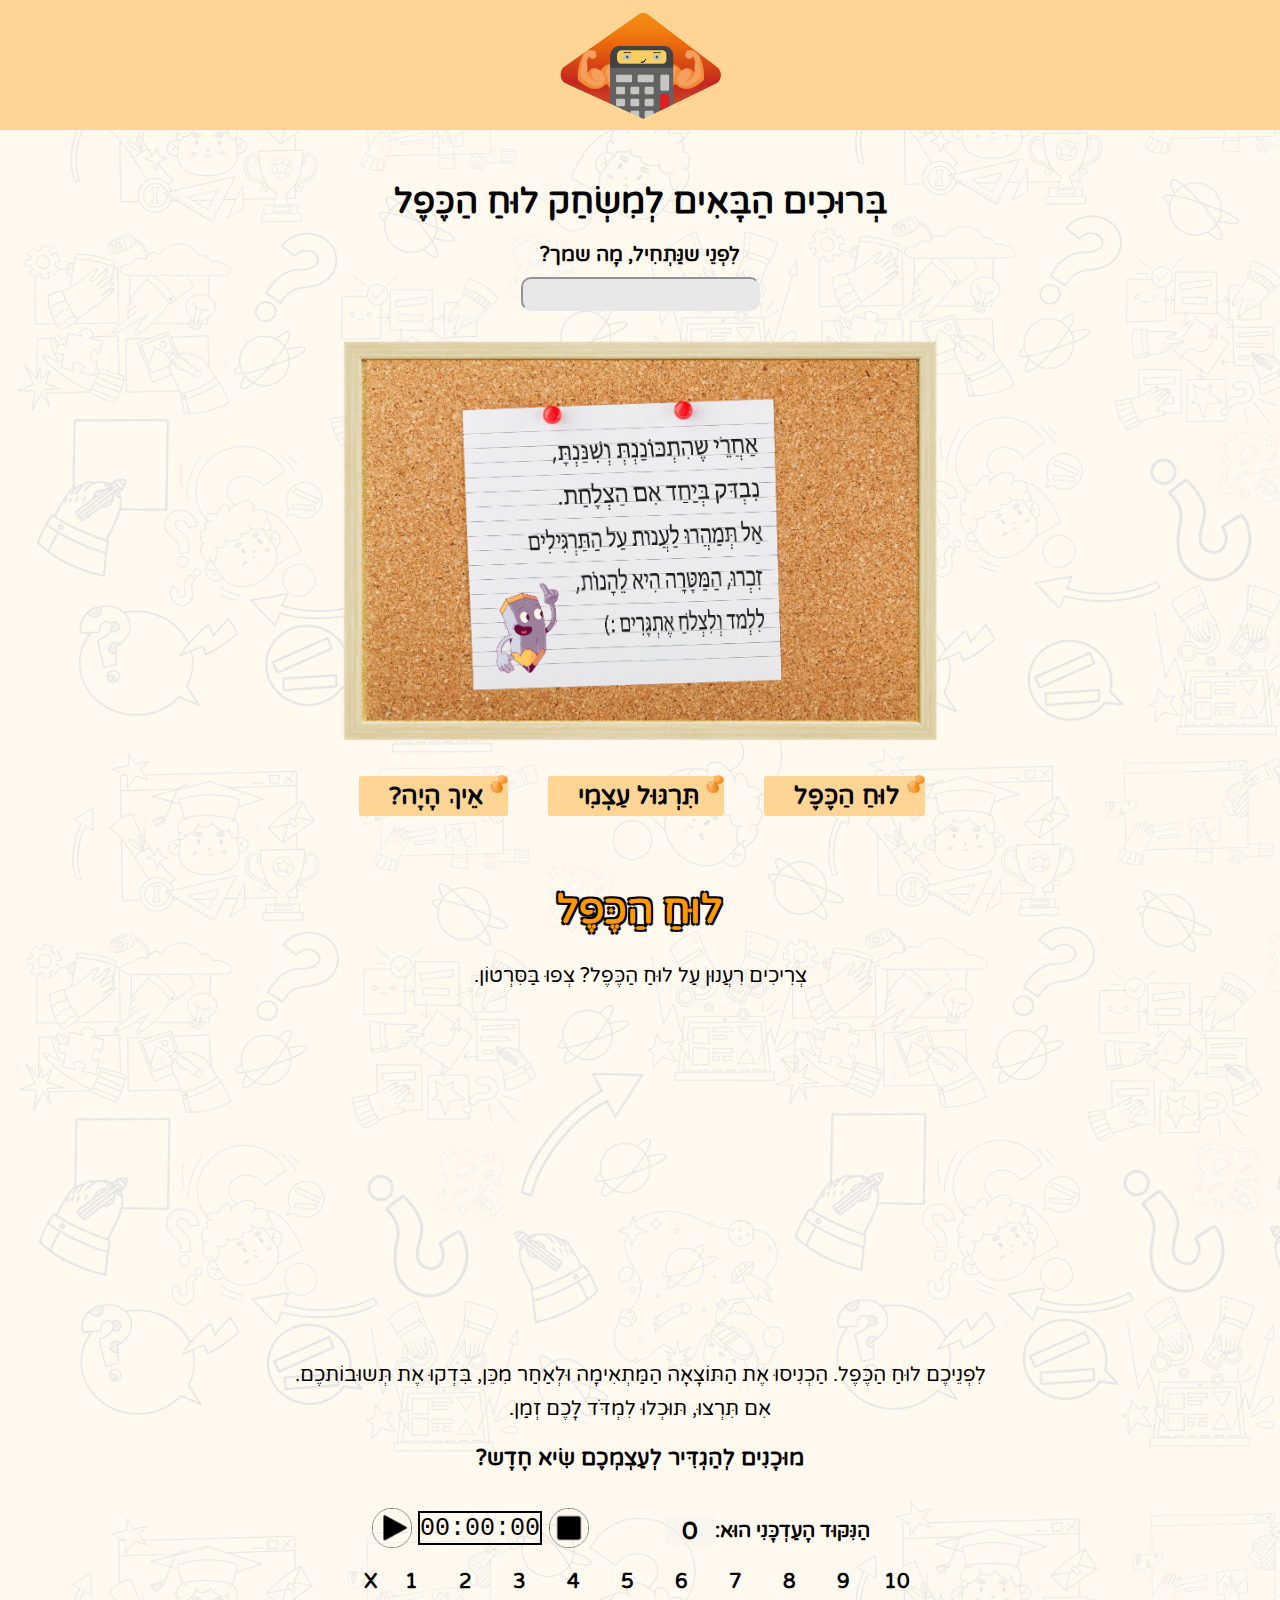
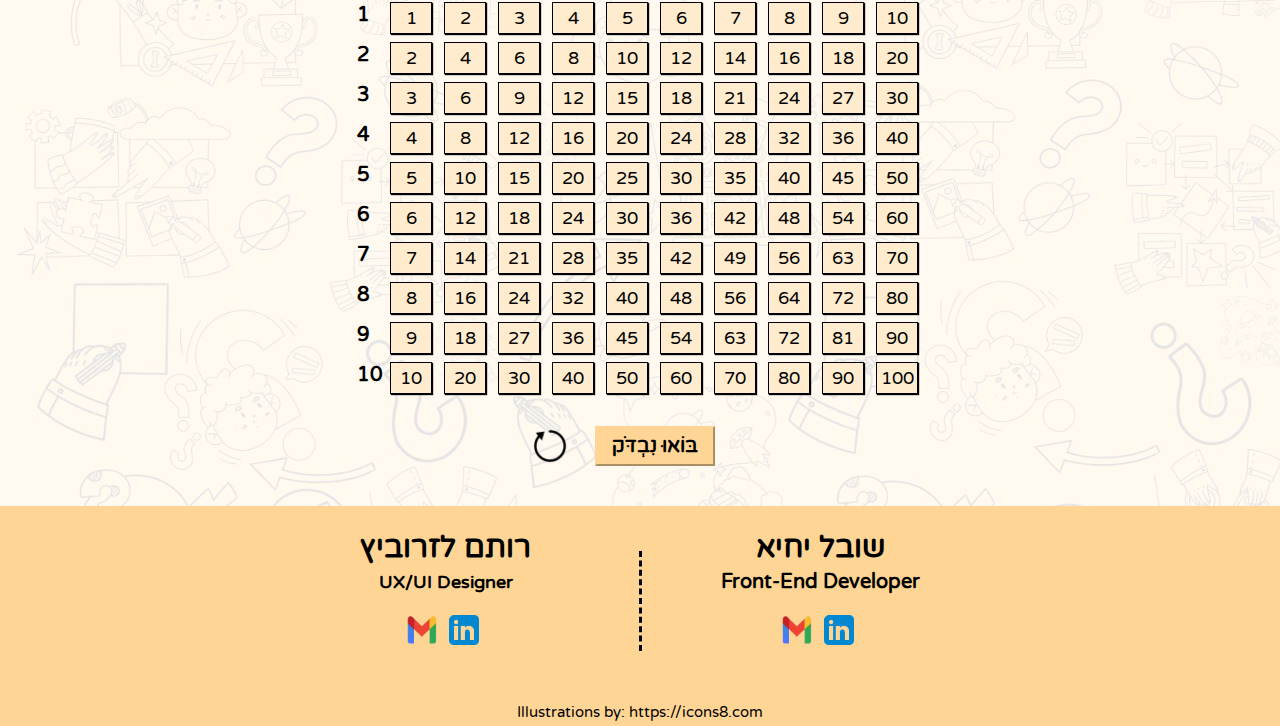
<file: index.html>
<!DOCTYPE html>
<html lang="en">
    <head>
        <meta charset="UTF-8" />
        <meta http-equiv="X-UA-Compatible" content="IE=edge" />
        <meta name="viewport" content="width=device-width, initial-scale=1.0" />
        <title>Multiplication Board Game</title>
        <link rel="stylesheet" href="style.css"/>
        <link rel="stylesheet" href="header/header.css"/>
        <link rel="stylesheet" href="mainContainerWebsite/openParagraph/openParagraph.css"/>
        <link rel="stylesheet" href="mainContainerWebsite/navigationBar/navigationBar.css"/>
        <link rel="stylesheet" href="mainContainerWebsite/multiplicationBoard/multiplicationBoard.css"/>
        <link rel="stylesheet" href="mainContainerWebsite/practice/practice.css"/>
        <link rel="stylesheet" href="mainContainerWebsite/process/process.css"/>
        <link rel="stylesheet" href="footer/footer.css"/>

        <link rel="icon" type="image/x-icon" href="assets/icon/orange-fabicon.ico" />
        <link rel="preconnect" href="https://fonts.googleapis.com" />
        <link rel="preconnect" href="https://fonts.gstatic.com" crossorigin />
        <link href="https://fonts.googleapis.com/css2?family=Varela+Round&display=swap"
          rel="stylesheet"/>
        <script async src="mainContainerWebsite/navigationBar/navigationBar.js"></script>
        <script async src="mainContainerWebsite/multiplicationBoard/multiplicationBoard.js"></script>
        <script async src="mainContainerWebsite/practice/practice.js"></script>
        <script async src="mainContainerWebsite/process/process.js"></script>
        <script async src="footer/footer.js"></script>
    </head>
    <body>
        <div id="top-banner">
          <img id="logo" src="assets/icon/finallogo.png"/>
        </div>
        <div class="main-container">
            <div class="open-paragraph">
                <h1 class="headers">בְּרוּכִים הַבָּאִים לְמִשְׂחַק לוּחַ הַכֶּפֶל</h1>
                <h4>לִפְנֵי שנַּתְחִיל, מָה שמך?</h4>
                <div>
                  <input type="text" id="user-name-input" value="" required/>
                </div>
                <img id="welcome" src="assets/icon/pictureHorizontal.PNG"/>
                <!-- <div class="typeWriteOpenParagraph">
                    <pre>
                        לָמַדְתָּ, הַשְׁקָעַת וַאֲפִלּוּ גַּם חָרַשְׁתָּ
                        וְעַכְשָׁו נוּכַל לְהַגִּיד שֶׁהִצְלַחְתָּ!
                        לֹא לְמַהֵר בִּשְׁאֵלוֹת הַקַּלּוּת וְלֹא לְהִבָּהֵל מֵהַשְּׁאֵלוֹת הַקָּשׁוֹת,
                        כָּךְ בְּוַדָּאוּת - נִרְאֶה גַּם תּוֹצָאוֹת!
                    </pre>
                </div> -->
            </div>
            <div class="navigation-bar">
                <div id="transition-to-multiplication-board-button" onclick="showMultiplicationBoard()">
                  <img id="thumbtack" src="assets/icon/thumbtack.png" alt="thumbtack">
                  <a id="navigation-bar-link" href="#multiplication-board">לוּחַ הַכֶּפֶל</a>
                </div>
                <div id="transition-to-practice-exercises-button" onclick="showPractice()">
                  <img id="thumbtack" src="assets/icon/thumbtack.png" alt="thumbtack">
                  <a id="navigation-bar-link" href="#practice">תִּרְגּוּל עַצְמִי</a>
                </div>
                <div id="transition-to-how-was-button" onclick="showProcess()">
                    <img id="thumbtack" src="assets/icon/thumbtack.png" alt="thumbtack">
                    <a id="navigation-bar-link" href="#process">אֵיךְ הָיָה?</a>
                </div><br>
                <div id="notice"></div>
            </div>
            
            <div id="multiplication-board">
                <h1>לוּחַ הַכֶּפֶל</h1>
                <p>צְרִיכִים רִעֲנוּן עַל לוּחַ הַכֶּפֶל? צְפוּ בַּסִּרְטוֹן.</p>
                <div class="multiplication-board-video">
                  <iframe width="560" height="315" src="https://www.youtube.com/embed/Rl_0aTXr7Y4" title="YouTube video player" frameborder="0" allow="accelerometer; autoplay; clipboard-write; encrypted-media; gyroscope; picture-in-picture" allowfullscreen></iframe>
                </div>
                <p id="instruction-multiplication-board">לִפְנֵיכֶם לוּחַ הַכֶּפֶל. הַכְנִיסוּ אֶת הַתּוֹצָאָה הַמַּתְאִימָה וּלְאַחַר מִכֵּן, בִּדְקוּ אֶת תְּשוּבוֹתכֶם.</p>
                <p>אִם תִּרְצוּ, תּוּכְלוּ לִמְדֹּד לָכֶם זְמַן.</p><br>
                <p id="new-record">מוּכָנִים לְהַגְדִּיר לְעַצְמְכֶם שִׂיא חָדָש?</p>
                <div id="score-multiplication-board">
                    <p>הַנִּקּוּד הָעַדְכָּנִי הוּא:</p>
                    <input type="text" id="input-score-multiplication-board" value="0" disabled />
                </div>
                <div class="stopwatch">
                    <div class="rectangle">
                      <span class="time" id="displayTime">00:00:00</span>
                    </div>
                    <div class="controls">
                      <button class="buttonReset">
                        <!-- <img id="resetButton" src="https://res.cloudinary.com/https-tinloof-com/image/upload/v1593360448/blog/time-in-js/reset-button_mdv6wf.svg"/> -->
                        <img id="resetButton" src="assets/icon/pause.png" />
                      </button>
                      <button class="buttonPlay">
                        <!-- <img id="playButton" src="https://res.cloudinary.com/https-tinloof-com/image/upload/v1593360448/blog/time-in-js/play-button_opkxmt.svg" /> -->
                        <img id="playButton" src="assets/icon/play.png" />
                        <!-- <img id="pauseButton" src="https://res.cloudinary.com/https-tinloof-com/image/upload/v1593360448/blog/time-in-js/pause-button_pinhpy.svg" /> -->
                        <img id="pauseButton" src="assets/icon/hold.png" />
                      </button>
                    </div>
                </div>
                <form action="">
                    <table id="multiplication-board-table">
                        <tr id="horizontal-number">
                            <th>X</th>
                            <th>1</th>
                            <th>2</th>
                            <th>3</th>
                            <th>4</th>
                            <th>5</th>
                            <th>6</th>
                            <th>7</th>
                            <th>8</th>
                            <th>9</th>
                            <th>10</th>
                        </tr>
                        <tr>
                            <td id="vertical-number">1</td>
                            <td><input type="text" id="row1-1" value="1" /></td>
                            <td><input type="text" id="row1-2" value="2" /></td>
                            <td><input type="text" id="row1-3" value="3" /></td>
                            <td><input type="text" id="row1-4" value="4" /></td>
                            <td><input type="text" id="row1-5" value="5" /></td>
                            <td><input type="text" id="row1-6" value="6" /></td>
                            <td><input type="text" id="row1-7" value="7" /></td>
                            <td><input type="text" id="row1-8" value="8" /></td>
                            <td><input type="text" id="row1-9" value="9" /></td>
                            <td><input type="text" id="row1-10" value="10" /></td>
                        </tr>
                        <tr>
                            <td id="vertical-number">2</td>
                            <td><input type="text" id="row2-1" value="2" /></td>
                            <td><input type="text" id="row2-2" value="4" /></td>
                            <td><input type="text" id="row2-3" value="6" /></td>
                            <td><input type="text" id="row2-4" value="8" /></td>
                            <td><input type="text" id="row2-5" value="10" /></td>
                            <td><input type="text" id="row2-6" value="12" /></td>
                            <td><input type="text" id="row2-7" value="14" /></td>
                            <td><input type="text" id="row2-8" value="16" /></td>
                            <td><input type="text" id="row2-9" value="18" /></td>
                            <td><input type="text" id="row2-10" value="20" /></td>
                        </tr>
                        <tr>
                            <td id="vertical-number">3</td>
                            <td><input type="text" id="row3-1" value="3" /></td>
                            <td><input type="text" id="row3-2" value="6" /></td>
                            <td><input type="text" id="row3-3" value="9" /></td>
                            <td><input type="text" id="row3-4" value="12" /></td>
                            <td><input type="text" id="row3-5" value="15" /></td>
                            <td><input type="text" id="row3-6" value="18" /></td>
                            <td><input type="text" id="row3-7" value="21" /></td>
                            <td><input type="text" id="row3-8" value="24" /></td>
                            <td><input type="text" id="row3-9" value="27" /></td>
                            <td><input type="text" id="row3-10" value="30" /></td>
                        </tr>
                        <tr>
                            <td id="vertical-number">4</td>
                            <td><input type="text" id="row4-1" value="4" /></td>
                            <td><input type="text" id="row4-2" value="8" /></td>
                            <td><input type="text" id="row4-3" value="12" /></td>
                            <td><input type="text" id="row4-4" value="16" /></td>
                            <td><input type="text" id="row4-5" value="20" /></td>
                            <td><input type="text" id="row4-6" value="24" /></td>
                            <td><input type="text" id="row4-7" value="28" /></td>
                            <td><input type="text" id="row4-8" value="32" /></td>
                            <td><input type="text" id="row4-9" value="36" /></td>
                            <td><input type="text" id="row4-10" value="40" /></td>
                        </tr>
                        <tr>
                            <td id="vertical-number">5</td>
                            <td><input type="text" id="row5-1" value="5" /></td>
                            <td><input type="text" id="row5-2" value="10" /></td>
                            <td><input type="text" id="row5-3" value="15" /></td>
                            <td><input type="text" id="row5-4" value="20" /></td>
                            <td><input type="text" id="row5-5" value="25" /></td>
                            <td><input type="text" id="row5-6" value="30" /></td>
                            <td><input type="text" id="row5-7" value="35" /></td>
                            <td><input type="text" id="row5-8" value="40" /></td>
                            <td><input type="text" id="row5-9" value="45" /></td>
                            <td><input type="text" id="row5-10" value="50" /></td>
                        </tr>
                        <tr>
                            <td id="vertical-number">6</td>
                            <td><input type="text" id="row6-1" value="6" /></td>
                            <td><input type="text" id="row6-2" value="12" /></td>
                            <td><input type="text" id="row6-3" value="18" /></td>
                            <td><input type="text" id="row6-4" value="24" /></td>
                            <td><input type="text" id="row6-5" value="30" /></td>
                            <td><input type="text" id="row6-6" value="36" /></td>
                            <td><input type="text" id="row6-7" value="42" /></td>
                            <td><input type="text" id="row6-8" value="48" /></td>
                            <td><input type="text" id="row6-9" value="54" /></td>
                            <td><input type="text" id="row6-10" value="60" /></td>
                        </tr>
                        <tr>
                            <td id="vertical-number">7</td>
                            <td><input type="text" id="row7-1" value="7" /></td>
                            <td><input type="text" id="row7-2" value="14" /></td>
                            <td><input type="text" id="row7-3" value="21" /></td>
                            <td><input type="text" id="row7-4" value="28" /></td>
                            <td><input type="text" id="row7-5" value="35" /></td>
                            <td><input type="text" id="row7-6" value="42" /></td>
                            <td><input type="text" id="row7-7" value="49" /></td>
                            <td><input type="text" id="row7-8" value="56" /></td>
                            <td><input type="text" id="row7-9" value="63" /></td>
                            <td><input type="text" id="row7-10" value="70" /></td>
                        </tr>
                        <tr>
                            <td id="vertical-number">8</td>
                            <td><input type="text" id="row8-1" value="8" /></td>
                            <td><input type="text" id="row8-2" value="16" /></td>
                            <td><input type="text" id="row8-3" value="24" /></td>
                            <td><input type="text" id="row8-4" value="32" /></td>
                            <td><input type="text" id="row8-5" value="40" /></td>
                            <td><input type="text" id="row8-6" value="48" /></td>
                            <td><input type="text" id="row8-7" value="56" /></td>
                            <td><input type="text" id="row8-8" value="64" /></td>
                            <td><input type="text" id="row8-9" value="72" /></td>
                            <td><input type="text" id="row8-10" value="80" /></td>
                        </tr>
                        <tr>
                            <td id="vertical-number">9</td>
                            <td><input type="text" id="row9-1" value="9" /></td>
                            <td><input type="text" id="row9-2" value="18" /></td>
                            <td><input type="text" id="row9-3" value="27" /></td>
                            <td><input type="text" id="row9-4" value="36" /></td>
                            <td><input type="text" id="row9-5" value="45" /></td>
                            <td><input type="text" id="row9-6" value="54" /></td>
                            <td><input type="text" id="row9-7" value="63" /></td>
                            <td><input type="text" id="row9-8" value="72" /></td>
                            <td><input type="text" id="row9-9" value="81" /></td>
                            <td><input type="text" id="row9-10" value="90" /></td>
                        </tr>
                        <tr>
                            <td id="vertical-number">10</td>
                            <td><input type="text" id="row10-1" value="10" /></td>
                            <td><input type="text" id="row10-2" value="20" /></td>
                            <td><input type="text" id="row10-3" value="30" /></td>
                            <td><input type="text" id="row10-4" value="40" /></td>
                            <td><input type="text" id="row10-5" value="50" /></td>
                            <td><input type="text" id="row10-6" value="60" /></td>
                            <td><input type="text" id="row10-7" value="70" /></td>
                            <td><input type="text" id="row10-8" value="80" /></td>
                            <td><input type="text" id="row10-9" value="90" /></td>
                            <td><input type="text" id="row10-10" value="100" /></td>
                        </tr>
                    </table>
                </form>
                <button id="check-table-results" onclick="checkTableResultsFunction()">
                  בּוֹאוּ נִבְדֹּק
                </button>
                <img id="reset-table-input" src="assets/icon/startagain.png" onclick="resetTableInputFunction()">
              </div>
              <button id="next-level-practice" onclick="showPractice()">מוּכָנִים לַעֲבֹר לְתִרְגּוּל הָעַצְמִי?</button>
            <div id="practice">
                <h1>תִּרְגּוּל עַצְמִי</h1>
                <button id="checkUserAnswer" onclick="multiplicationChoice()">בּוֹאוּ נַתְחִיל!</button>
                <div id="randomExercise">
                    <tr>
                      <td>
                        <input type="number" id="firstFactor" value="" disabled />
                      </td>
                      <td>X</td>
                      <td>
                        <input type="number" id="secondFactor" value="" disabled />
                      </td>
                      <td>=</td>
                      <td>
                        <input type="text" id="resultRandomExercise" placeholder="מָה הַתּוֹצָאָה?" value="" required/>
                      </td>
                      <td>
                        <br />
                        <input type="submit" id="showResultExercise" onclick="practiceMore()" value="דָּלְגוּ"/>
                        <input type="submit" id="showResultExercise" onclick="done()" value="בְּדִיקָה"/>
                      </td>
                    </tr>
                </div>
                <button id="playagain" onclick="practiceMore()">
                  לְתַרְגִּיל הַבָּא!
                </button>
                <button id="next-level-process" onclick="showProcess()">לְחֵלֶק הַסִּיּוּם</button> 
                <div id="user-name"></p>
            </div>
            <div id="process">
                <h2>אֵיךְ הָיְתָה חֲוָיַת הַלְּמִידָה וְהַתִּרְגּוּל?</h2>
                <div id="smiles">
                    <a data="הִצְלַחְתִּי" href="#process" class="tip">
                      <img id="success-pic" src="assets/icon/success.png" onclick="success()">
                    </a>
                    <a data="אָהַבְתִּי" href="#process" class="tip">
                      <img id="like-pic" src="assets/icon/like.png" onclick="like()">
                    </a>
                    <a data="נֶהֱנֵיתִי" href="#process" class="tip">
                      <img id="good-pic" src="assets/icon/good.png" onclick="good()">
                    </a>
                    <a data="חָשבְתִּי הַרְבֵּה" href="#process" class="tip">
                      <img id="repeat-pic" src="assets/icon/repeat.png" onclick="repeat()">
                    </a>
                    <a data="הִתְעַצְבַּנְתִּי" href="#process" class="tip">
                      <img id="frustrated-pic" src="assets/icon/frustrated.png" onclick="frustrated()">
                    </a>
                    <a data="הִתְבַּלְבַּלְתִּי" href="#process" class="tip">
                      <img id="confused-pic" src="assets/icon/confused.png" onclick="confused()">
                    </a>
                    <a data="הִתְבָּאַסְתִּי" href="#process" class="tip">
                      <img id="upset-pic" src="assets/icon/upset.png" onclick="upset()">
                    </a>
                    <div id="close">
                      <a href="#process" onclick="closeDialog()">X</a>
                    </div>
                </div>
            </div>
        </div>
        <div id="bottom-banner">
            <span id="contact-shoval">
                <h2>שובל יחיא</h2>
                <h4>Front-End Developer</h4>
                <div class="talk-to-us">
                  <a href="https://www.linkedin.com/in/shovalichia" target="_blank">
                    <img id="linkedin" src="assets/icon/linkedin.png">
                  </a>
                  <img id="mail" src="assets/icon/mail.png" onclick="mailShoval()" >
                </div>
            </span>
            <span class="vl"></span>
            <span id="contact-rotem">
                <h1>רותם לזרוביץ</h1>
                <h3>UX/UI Designer</h3>
                <div class="talk-to-us">
                  <a href="https://www.linkedin.com/in/rotem-lazarovich" target="_blank">
                    <img id="linkedin" src="assets/icon/linkedin.png">
                  </a>
                  <img id="mail" src="assets/icon/mail.png" onclick="mailRotem()">
                </div>
            </span>
        </div>
        <p id="illustrations">Illustrations by: https://icons8.com</p> 
    </body>
</html>
</file>
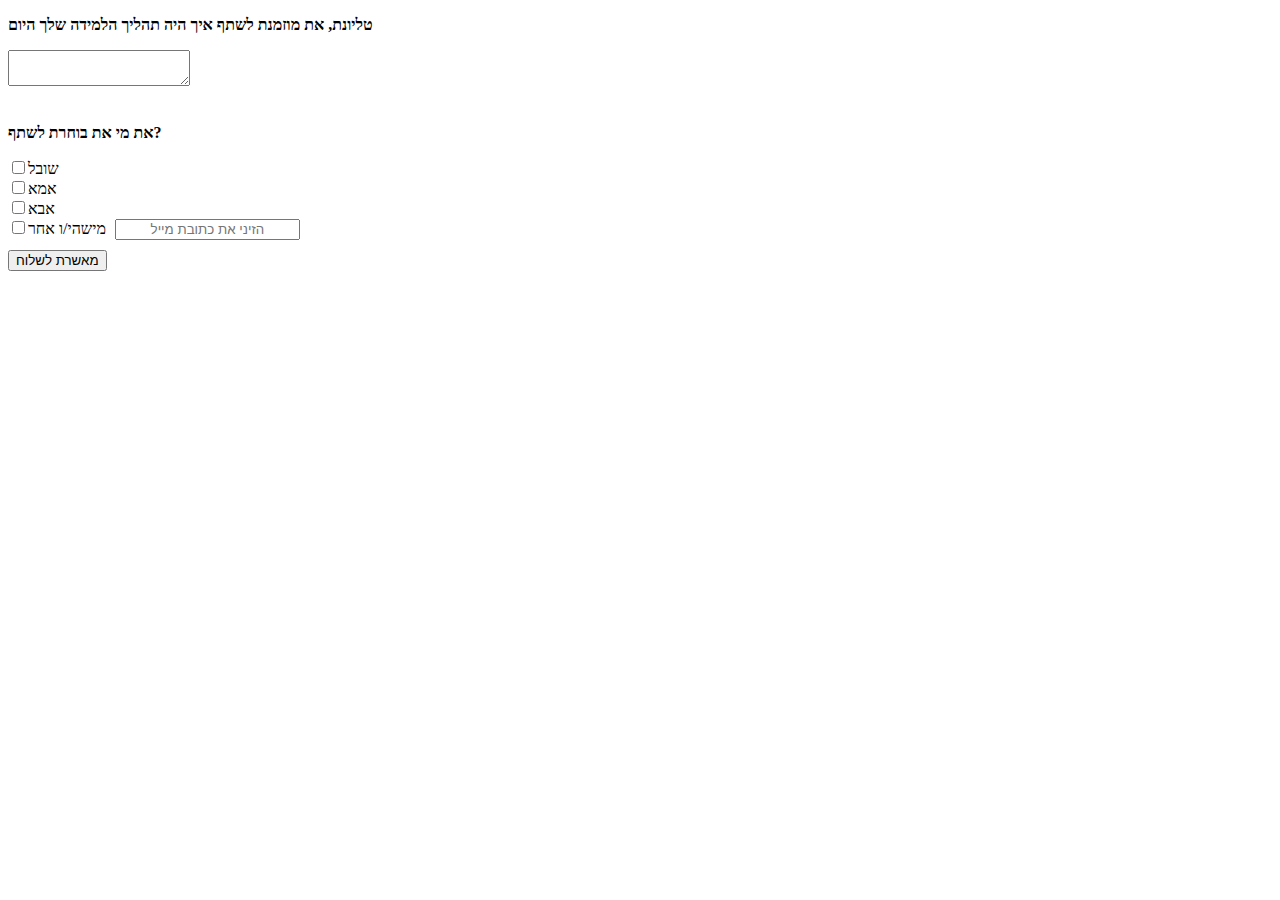
<file: fixmail.html>
<!DOCTYPE html>
<html lang="en">
<head>
    <meta charset="UTF-8">
    <meta http-equiv="X-UA-Compatible" content="IE=edge">
    <meta name="viewport" content="width=device-width, initial-scale=1.0">
    <title>send mail</title>

    <style>
        #sendPerson{
            margin-left: 5px;
            margin-top: -18px;
            text-align: center;
        }

        #sendMail{
            margin-top: 10px;
        }

        #updateMail{
            display: none;
            margin-left: 275px;
            margin-top: -21px;
        }


    </style>
    <script src="https://smtpjs.com/v3/smtp.js"></script>

    <script type="text/javascript">

        function turn() {
            let content = document.getElementById("tellingStroy").value;
             checkboxes = document.querySelectorAll('input[type="checkbox"]');
             emails = [];
            
            for(let i = 0 ; i < (checkboxes.length - 1) ; i++){

                if(checkboxes[i].checked){
                    emails.push(checkboxes[i].value);
                }
            }
            if (checkboxes[3].checked == true){
                let addMail = document.getElementById("sendPerson").value;
                emails.push(addMail);                
            }
            Email.send({
            Host: "smtp.gmail.com",
            Username: "MultiplicationTableStatus",
            Password: "Believe678",
            To: emails,
            From: "MultiplicationTableStatus@gmail.com",
            Subject: "Sending Email using javascript",
            Body: content,
            })
            // .then(function (message) {
            //     alert("mail sent successfully");
            // })
            alert("mail sent successfully");
            return
 
        };
            
    </script>
     
     
    
</head>
<body>
    <div id="process">
        <b><p id="processForm">
            טליונת, את מוזמנת לשתף איך היה תהליך הלמידה שלך היום
          </p></b>
        <form method="post" name="send">
          <textarea id="tellingStroy" required></textarea><br /><br />
          <b><p id="processFormP">את מי את בוחרת לשתף?</p></b>
          <div id="sendEmails">
            <label>
                <input type="checkbox" id="shovalic" value="shovalmo7@gmail.com"/>שובל<br>
                <input type="checkbox" id="mom" value="shovi743@gmail.com"/>אמא<br>
                <input type="checkbox" id="father"  value="sa3@gmail.com"  />אבא<br>
                <input type="checkbox" id="elsePerson" value="someoneElse" onclick="nice()"/>מישהי/ו אחר
                <input type="email" id="sendPerson" placeholder="הזיני את כתובת מייל" value="" required><br>
            </label>
          </div>  
      
        <button id="sendMail" onclick="turn()">מאשרת לשלוח</button>
      </form>
    </div>

    
</body>
</html>
</file>
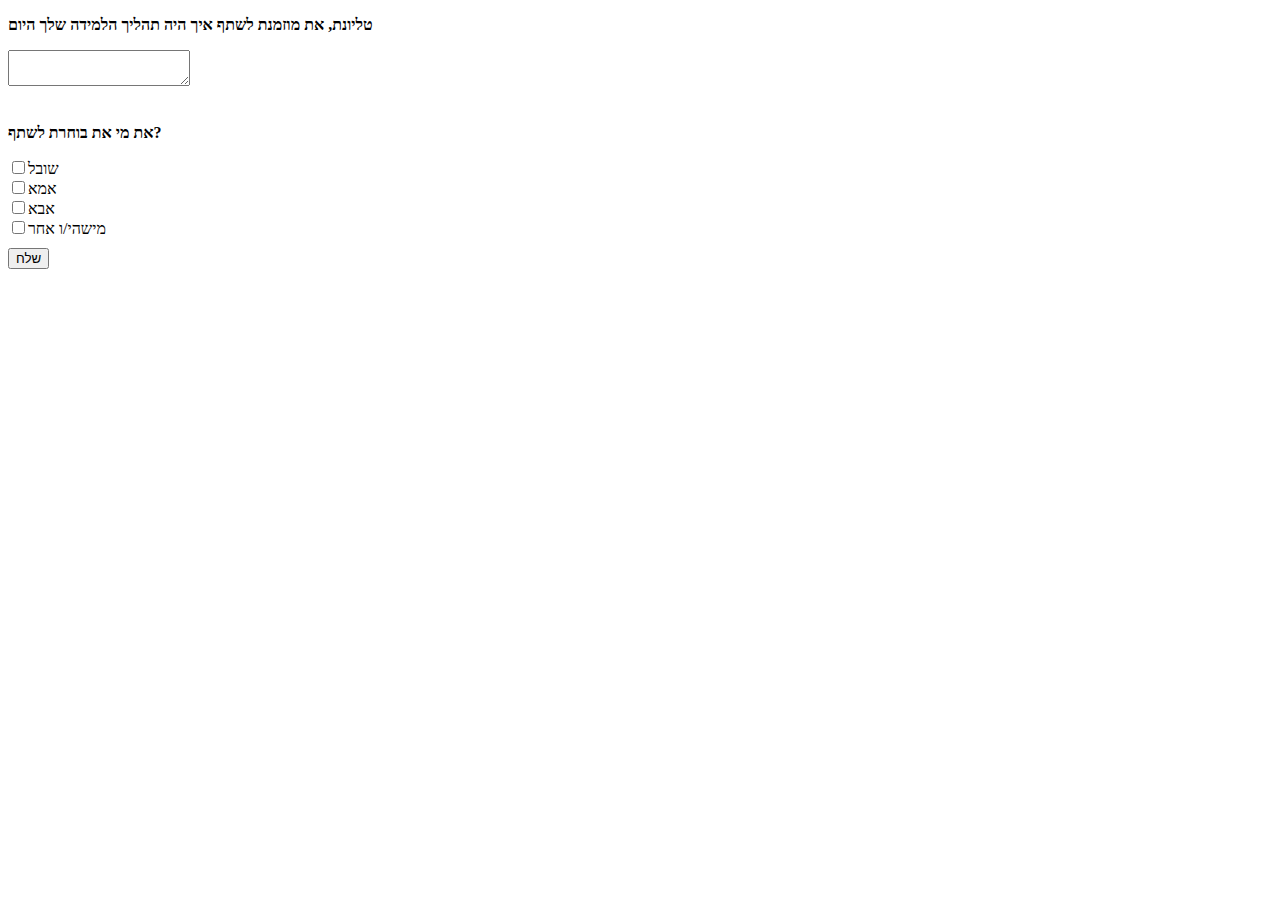
<file: assets/experiments/email.html>
<!DOCTYPE html>
<html lang="en">
<head>
    <meta charset="UTF-8">
    <meta http-equiv="X-UA-Compatible" content="IE=edge">
    <meta name="viewport" content="width=device-width, initial-scale=1.0">
    <title>send mail</title>

    <style>
        #sendPerson{
            display: none;
            margin-left: 100px;
            margin-top: -18px;
            text-align: center;
        }

        #sendMail{
            margin-top: 10px;
        }

        #updateMail{
            display: none;
            margin-left: 275px;
            margin-top: -21px;
        }


    </style>
    <script src="https://smtpjs.com/v3/smtp.js"></script>

    <script type="text/javascript">

        // function onChange(element) {
        //     if (element.checked == true && element.value == "shovalmo7@gmail.com"){
        //         alert("the mail was sent to:" + element.name)
        //     }

            // if(document.getElementById("shoval").element.checked == true){
            //     alert('Agreement changed to ' + element.checked);
            // }else if(document.getElementById("mom").element.checked == true){
            //     let mom = document.getElementById("mom").value;
            // }else if(document.getElementById("father").element.checked == true){
            //     let father = document.getElementById("father").value;
            // }else{
            //     let someoneElse = document.getElementById("sendPerson").value;
            // }
        // }

        function onChange(element) {
            let array5 = [];
            let array6 = [];
            let array7 = [];
            let array8 = [];
            if (element.checked == true && element.value === "shovalmo7@gmail.com"){
                let array1 = [];
                let sendShoval = element.value;
                array1[0] = sendShoval;
                array5 = array1;
                console.log(array5)
            }
            else if (element.checked == true && element.value === "shovi743@gmail.com"){
                let sendMom = element.value;
                let array2 =[]; 
                array2[0] = sendMom;
                array6 = array2;
                console.log(array6)
            }
            else if (element.checked == true && element.value === "sa3@gmail.com"){
                let sendFather = element.value;
                let array3 =[]; 
                array3[0] = sendFather;
                array7 = array3;
                console.log(array7)
            }
            else if (element.checked == true && element.value === "someoneElse"){
                // const checkboxes = document.querySelectorAll(‘input[type=“checkbox”]’)
                // const emails = []
                // for(let i = 0 ; i < checkboxes.length ; i++) {
                //     if(checkboxes[i].checked) {
                //         emails.push(checkboxes[i].value)
                //     }
                // }
                // let moment = element.value;
                // console.log(sendSomeMail)
                document.getElementById("sendPerson").style.display = "block";
                document.getElementById("updateMail").style.display = "block";
                var s = document.createElement("input");
                var m = document.getElementById("sendMails");
                s.style.marginLeft = "100px";
                s.style.border = "solid 2px black";
                m.appendChild(s);
                s.value = s.value; 
                alert(s.value);

                let array4 =[]; 
                array4[0] = sendSomeMail;
                array8 = array4;
                let sendChoice = array5 + array6 + array7;
                console.log(sendChoice)
                let btn = document.getElementById("sendMail");
                let div = document.getElementById("sentItem");
                btn.addEventListener("click", () => {
                let content = document.getElementById("tellingStroy").value;
                // let creatEmail = onChange();
                // let sendChoiceMail = sendChoice;
                // let sendShoval = document.getElementById("shovalic").value;
                // let sendMom = document.getElementById("mom").value;
                Email.send({
                    Host: "smtp.gmail.com",
                    Username: "MultiplicationTableStatus",
                    Password: "Believe678",
                    To: element.value,
                    From: "MultiplicationTableStatus@gmail.com",
                    Subject: "Sending Email using javascript",
                    Body: content,
                }).then(function (message) {
                    alert("mail sent successfully");
                });
                });
            }
        }
            
    </script>
                <!-- // let sendMail;
                // if (element.value == ""){
                //     sendMail = s.value;
                //     alert(sendMail);

                // }
              
                // if (element.value !== sendSomeMail){
                //     var s = document.createElement("input");
                //     var m = document.getElementById("sendMails");
                //     s.style.marginLeft = "100px";
                //     m.appendChild(s);
                //     return;
                // }
                    // let sendSomeMail = document.getElementById("sendPerson").value;
                    // console.log("the is:" + sendSomeMail)
                    // document.getElementById("sendPerson").value = sendSomeMail;
                    // console.log("again" + sendSomeMail)
                    // return;
                
                
                // let functionCall = updateSendMail();
                // alert (mailAddreess)
              

            

        // function updateSendMail(){
        //     let mailAddreess = document.getElementById("sendPerson").value;
 
        // }
        // updateSendMail();



        // function sendEmail() {
        //     let content = document.getElementById("tellingStroy").value;
        //     // let creatEmail = onChange();
        //     let sendChoiceMail = sendChoice;
        //     alert("cd")
        //     // let sendShoval = document.getElementById("shovalic").value;
        //     // let sendMom = document.getElementById("mom").value;
        //     Email.send({
        //         Host: "smtp.gmail.com",
        //         Username: "MultiplicationTableStatus@gmail.com",
        //         Password: "Start56now",
        //         To: sendChoiceMail,
        //         From: "MultiplicationTableStatus@gmail.com",
        //         Subject: "Sending Email using javascript",
        //         Body: content,
        //     }).then(function (message) {
        //         alert("mail sent successfully");
        //     });
        //     alert("nldks")
        // } -->
     
    
</head>
<body>
    <div id="process">
        <b
          ><p id="processForm">
            טליונת, את מוזמנת לשתף איך היה תהליך הלמידה שלך היום
          </p></b
        >
        <form method="post" action="choice" name="send">
          <textarea id="tellingStroy" required></textarea><br /><br />
          <b><p id="processFormP">את מי את בוחרת לשתף?</p></b>
          <div id="sendMails">
            <label>
                <input type="checkbox" id="shovalic" value="shovalmo7@gmail.com" onchange="onChange(this)"/>שובל<br>
                <input type="checkbox" id="mom" value="shovi743@gmail.com" onchange="onChange(this)"/>אמא<br>
                <input type="checkbox" id="father"  value="sa3@gmail.com" onchange="onChange(this)" />אבא<br>
                <input type="checkbox" id="elsePerson" value="someoneElse" onchange="onChange(this)"/>מישהי/ו אחר
                <input type="email" id="sendPerson" placeholder="הזיני מטה את כתובת מייל"  disabled>
                <input type="submit" id="updateMail" value="עדכון" onclick="updateSendMail()"><br />
                <!-- <br /> -->
            </label>
          </div>
        <div id="sendItem">
            <button id="sendMail">שלח</button>
            <!-- <input type="submit" id="sendMail" value="מאשרת לשלוח" onclick="sendEmail()"/> -->

        </div>

      
   
          <!-- <button id="sendMail" onclick="sendMSG()">מאשרת לשלוח</button> -->


      </div>

      </form>
    
</body>
</html>
</file>
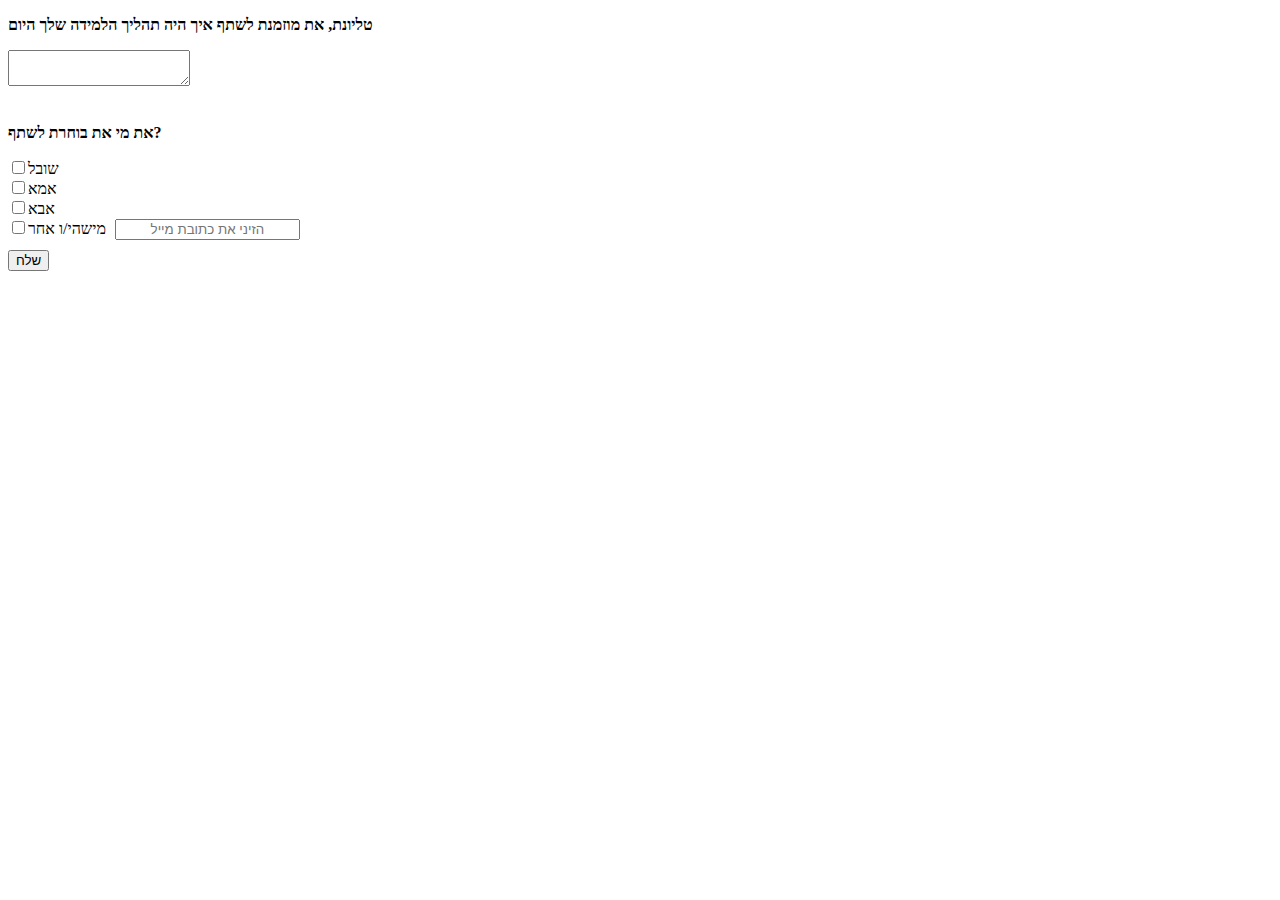
<file: assets/experiments/send.html>
<!DOCTYPE html>
<html lang="en">
<head>
    <meta charset="UTF-8">
    <meta http-equiv="X-UA-Compatible" content="IE=edge">
    <meta name="viewport" content="width=device-width, initial-scale=1.0">
    <title>send mail</title>

    <style>
        #sendPerson{
            margin-left: 5px;
            margin-top: -18px;
            text-align: center;
        }

        #sendPerson::after{
            display: block;
        }

        #sendMail{
            margin-top: 10px;
        }

        #updateMail{
            display: none;
            margin-left: 275px;
            margin-top: -21px;
        }


    </style>
    <script src="https://smtpjs.com/v3/smtp.js"></script>

    <script type="text/javascript">

        function turn() {
            let content = document.getElementById("tellingStroy").value;
             checkboxes = document.querySelectorAll('input[type="checkbox"]');
             emails = [];
            
            for(let i = 0 ; i < (checkboxes.length - 1) ; i++){

                if(checkboxes[i].checked){
                    emails.push(checkboxes[i].value);
                }
            }
            if (checkboxes[3].checked == true){
                let addMail = document.getElementById("sendPerson").value;
                emails.push(addMail);                
            }
            Email.send({
            Host: "smtp.gmail.com",
            Username: "MultiplicationTableStatus",
            Password: "Believe678",
            To: emails,
            From: "MultiplicationTableStatus@gmail.com",
            Subject: "Sending Email using javascript",
            Body: content,
            })
            // .then(function (message) {
            //     alert("mail sent successfully");
            // })
            alert("mail sent successfully");
            return
 
        };
          // var s = document.createElement("input");
                // var m = document.getElementById("sendMails");
                // s.style.marginLeft = "100px";
                // s.style.border = "solid 2px black";
                // m.appendChild(s);
            // if (checkboxes[3] == true){

            //     let newMail = document.getElementById("sendPerson").value;
            //     emails.push(document.getElementById("sendPerson").value);
            //     alert("vds")
            // }
         
        // }
             


             
                // btn.addEventListener("click", () => {
                // let creatEmail = onChange();
                // let sendChoiceMail = sendChoice;
                // let sendShoval = document.getElementById("shovalic").value;
                // let sendMom = document.getElementById("mom").value;
                
            //     });
            // }
        
            
    </script>
                <!-- // let sendMail;
                // if (element.value == ""){
                //     sendMail = s.value;
                //     alert(sendMail);

                // }
              
                // if (element.value !== sendSomeMail){
                //     var s = document.createElement("input");
                //     var m = document.getElementById("sendMails");
                //     s.style.marginLeft = "100px";
                //     m.appendChild(s);
                //     return;
                // }
                    // let sendSomeMail = document.getElementById("sendPerson").value;
                    // console.log("the is:" + sendSomeMail)
                    // document.getElementById("sendPerson").value = sendSomeMail;
                    // console.log("again" + sendSomeMail)
                    // return;
                
                
                // let functionCall = updateSendMail();
                // alert (mailAddreess)
              

            

        // function updateSendMail(){
        //     let mailAddreess = document.getElementById("sendPerson").value;
 
        // }
        // updateSendMail();



        // function sendEmail() {
        //     let content = document.getElementById("tellingStroy").value;
        //     // let creatEmail = onChange();
        //     let sendChoiceMail = sendChoice;
        //     alert("cd")
        //     // let sendShoval = document.getElementById("shovalic").value;
        //     // let sendMom = document.getElementById("mom").value;
        //     Email.send({
        //         Host: "smtp.gmail.com",
        //         Username: "MultiplicationTableStatus@gmail.com",
        //         Password: "Start56now",
        //         To: sendChoiceMail,
        //         From: "MultiplicationTableStatus@gmail.com",
        //         Subject: "Sending Email using javascript",
        //         Body: content,
        //     }).then(function (message) {
        //         alert("mail sent successfully");
        //     });
        //     alert("nldks")
        // } -->
     
    
</head>
<body>
    <div id="process">
        <b
          ><p id="processForm">
            טליונת, את מוזמנת לשתף איך היה תהליך הלמידה שלך היום
          </p></b
        >
        <form method="post" name="send">
          <textarea id="tellingStroy" required></textarea><br /><br />
          <b><p id="processFormP">את מי את בוחרת לשתף?</p></b>
          <div id="sendEmails">
            <label>
                <input type="checkbox" id="shovalic" value="shovalmo7@gmail.com"/>שובל<br>
                <input type="checkbox" id="mom" value="shovi743@gmail.com"/>אמא<br>
                <input type="checkbox" id="father"  value="sa3@gmail.com"  />אבא<br>
                <input type="checkbox" id="elsePerson" value="someoneElse" onclick="nice()"/>מישהי/ו אחר
                <input type="email" id="sendPerson" placeholder="הזיני את כתובת מייל" value="" required><br>
                <!-- <input type="submit" id="updateMail" value="עדכון" onclick="updateSendMail()"><br /> -->
                <!-- <br /> -->
            </label>
          </div>  
      
        <!-- <div id="sendItem"> -->
            <button id="sendMail" onclick="turn()">שלח</button>
            <!-- <input type="submit" id="sendMail" value="מאשרת לשלוח" onclick="sendEmail()"/> -->

        <!-- </div> -->

      
   
          <!-- <button id="sendMail" onclick="sendMSG()">מאשרת לשלוח</button> -->


      </div>

      </form>
    
</body>
</html>
</file>
<file: style.css>
*{
    margin: 0;
    padding: 0;
    /* border: border-box;  */
}

body{
    background-image: url(assets/icon/fixbackground.png);
    direction: rtl;
    font-size: 20px;
    font-family: 'Varela Round', sans-serif;
}

#container{
    display: flex;
    flex-direction: column;
    justify-content: space-evenly;
    align-items: center;
}

.headers{
    font-size: 35px;
    margin-bottom: 20px;
}

.multiplication-board-video{
    display: flex;
    justify-content: center;
    align-items: center;
    margin-right: -10px;
    margin-top: 20px;
    margin-bottom: 30px;
}

input{
    width: 40px;
    font-size: 18px;
    text-align: center;
    font-family: 'Varela Round', sans-serif;

}

::placeholder{
    color: rgb(190, 187, 187);
    opacity: 1; 
}
  
:disabled{
    color: black;
}

button{
    width: max-content;
    /* border-color: black; */
    font-family: 'Varela Round', sans-serif;
    font-size: 20px;
    display: flex;
    justify-content: center;
    align-items: center;
    flex-direction: column;    
}
  
button:hover{
    /* background-color: palevioletred; */
    transition-duration: 1s;
    cursor: pointer;
}

::-webkit-scrollbar{
    width: 10px;
}
  
::-webkit-scrollbar-track{
    background-color: lightgray;
    /* background-color: hsl(315, 60%, 70%);  */
    -webkit-box-shadow: inset 0 0 6px rgba(100, 30, 50, 0.3);
}
  
::-webkit-scrollbar-thumb{
    background-color: blanchedalmond;
    /* background-color: palevioletred; */
    border-radius: 100px;
}
  
::-webkit-scrollbar-thumb:hover{
    background-color: rgb(226, 169, 84);
    /* background: hsl(315, 40%, 70%); */
}
</file>
<file: header/header.css>
#top-banner{
    display: inline-flex;
    justify-content: center;
    align-items: center;
    width: 100%;
    height: 130px;
    margin-bottom: 20px;
    background-color: rgba(255, 213, 149, 1);
    background-repeat: no-repeat;
}

#logo{
  display: flex;
  width: 180px;
  height: 180px;
  margin-top: 40px;
}

@media (min-width: 375px) and (max-width: 828px){
  #topBanner{
    width: 100%;
    height: 100px;
    margin-bottom: 20px;
    background-color: lightslategrey;
    background-repeat: no-repeat;
  }

}
</file>
<file: mainContainerWebsite/openParagraph/openParagraph.css>
.open-paragraph{
    width: 90%;
    margin-bottom: 10px;
    margin-right: 5%;
    border-radius: 20%;
    text-align: center;
    display: flex;
    justify-content: center;
    align-items: center;
    flex-direction: column;
  }
  
  #user-name-input{
    width: max-content;
    margin-top: 20px;
    margin-bottom: 20px;
    line-height: 30px;
    margin-top: 10px;
    cursor: pointer;
    border-radius: 10px;
    font-family: 'Varela Round', sans-serif;
    text-align: center;
    border-color: rgba(232, 232, 232, 1);
    background-color: rgba(232, 232, 232, 1);
  }
  
  #user-name-input:hover{
    background-color: rgba(255, 213, 149, 1);
    transition: 1s;
  }

  #welcome{
    margin-top: 10px;
    width: 600px;
    height: 400px;
    margin-bottom: 20px;
  }
  
  pre {
    margin-top: 10px;
    margin-right: -150px;
    font-family: 'Varela Round', sans-serif;
    font-size: 30px;
    justify-content: center;
    align-items: center;
    line-height: 40px;
  }

@media (min-width: 375px) and (max-width: 828px){
  .open-paragraph{
    width: 100%;
    margin-right: 0px;
    background-color: lightslategrey;
    margin-bottom: 10px;
    border-radius: 20%;
    text-align: center;
    display: flex;
    justify-content: center;
    align-items: center;
    flex-direction: column;
  }

  .headers{
    margin-top: 10px;
  }
  
  #user-name-input{
    width: max-content;
    margin-top: 10px;
    font-weight: bold;
    cursor: pointer;
    border-radius: 10px;
    font-family: 'Varela Round', sans-serif;
    text-align: center;
  }
  
  #user-name-input:hover{
    background-color: lightsteelblue;
    transition: 1s;
  }
  
  pre {
    margin-top: 10px;
    margin-right: -100px;
    font-family: 'Varela Round', sans-serif;
    font-size: 16px;
    justify-content: center;
    align-items: center;
    line-height: 40px;
  }
}
</file>
<file: mainContainerWebsite/navigationBar/navigationBar.css>
.navigation-bar{
    display: flex;
    width: max-content;
    margin-right: 25%;
}

#transition-to-multiplication-board-button, #transition-to-practice-exercises-button, #transition-to-how-was-button{
    width: max-content;
    height: max-content;
    background-color: rgba(255, 213, 149, 1);
    font-weight: bolder;
    font-size: 25px;
    border-radius: 3px;
    margin: 5px;
    margin-right: 35px;
    padding: 5px;
    /* margin-bottom: 35px; */
    padding-left: 30px;
    display: flex;
}

#navigation-bar-link:link{
    color: black;
    text-decoration: none;
} 
#navigation-bar-link:active{
    color: black;
}

#navigation-bar-link:visited{
    color: black;
}

#thumbtack{
    width: 30px;
    height: 30px;
    margin-right: -10px;
    margin-top: -10px;
    display: flex;
}

#notice{
    background-color: blanchedalmond;
    border: 1px solid black;
    width: max-content;
    height: max-content;
    display: none;
    position: absolute;
    margin-top: 70px;
    margin-right: 150px;
    padding: 5px;
}

@media (min-width: 375px) and (max-width: 828px){
    .navigation-bar{
        display: flex;
        width: max-content;
        margin-right: 15px;
    }
    
    #transition-to-multiplication-board-button, #transition-to-practice-exercises-button, #transition-to-how-was-button{
        width: max-content;
        height: max-content;
        background-color: lightslategray;
        font-weight: bolder;
        font-size: 16px;
        border-radius: 10px;
        margin: 5px;
        padding: 5px;
        margin-bottom: 15px;
        padding-left: 20px;
        display: flex;
    }
    
    #navigation-bar-link:link{
        color: black;
        text-decoration: none;
    }
    
    #navigation-bar-link:active{
        color: black;
    }
    
    #navigation-bar-link:visited{
        color: black;
    }
    
    #thumbtack{
        width: 30px;
        height: 30px;
        margin-right: -10px;
        margin-top: -10px;
        display: flex;
    }

    .multiplicationBoardVideo{
        width: 95%;
        margin-right: 10px;
    }


}
</file>
<file: mainContainerWebsite/multiplicationBoard/multiplicationBoard.css>
#multiplication-board{
    margin-top: 30px;
    width: 90%;
    margin-right: 5%;
    display: flex;
    justify-content: center;
    align-items: center;
    flex-direction: column;
    border-radius: 20%;
    margin-bottom: 10px;
}

#multiplication-board h1{
    color: rgba(255, 153, 0, 1);
    text-shadow: -2px -2px 0 #000, 2px -2px 0 #000, -2px 2px 0 #000, 2px 2px 0 #000;
    margin-top: 35px;
    margin-bottom: 30px;
}

#instruction-multiplication-board{
    margin-top: 10px;
    margin-bottom: 10px;
}

#new-record{
    margin-bottom: 40px;
    font-weight: bolder;
    font-size: 22px;
}

#score-multiplication-board{
    display: flex;
    margin-top: 5px;
    margin-right: -250px;
    justify-content: center;
    align-items: center;
    flex-direction: row;
    margin-bottom: -30px;
    font-size: 20px;
}

#score-multiplication-board p{
    margin-right: -5x;
    font-weight: bolder;
}

#input-score-multiplication-board{
    padding-right: 0px;
    margin-left: 5px;
    direction: rtl;
    width: 50px;
    border-style: hidden;
    font-weight: bolder;
    color: black;
    font-size: 25px;
}

.stopwatch{
    display: grid;
    justify-items: center;
    grid-row-gap: 23px;
    width: 100%;
    padding-top: 25px;
  }
  
.rectangle{
    display: flex;
    justify-content: center;
    align-items: center;
    height: 30px;
    width: 120px;
    border: 2px solid;
    margin-left: -320px;
    margin-top: -30px;
}

.time{
    font-family: "Roboto Mono", monospace;
    font-weight: 300;
    font-size: 25px;
}

.controls{
    display: flex;
    justify-content: space-between;
    width: 187px;
    margin-left: -250px;
    margin-top: -40px;
}

#resetButton, #pauseButton, #playButton{
    width: 40px;
    height: 40px;
}

.buttonPlay, .buttonReset{
    height: 0px;
    cursor: pointer;
    background: none;
    padding: 0;
    border: none;
    margin: 0;
    outline: none;
}

.buttonPlay{
    margin-top: 0px;
    margin-left: -50px;
}

.buttonReset{
    margin-top: 0px;
    margin-right: 20px;
}

#playButton{
    display: block;
}

#pauseButton{
    display: none;
}

#multiplication-board-table{
    width: fit-content;
    font-size: 30px;
    direction: ltr;
}

#multiplication-board-table input{
    border: 1px solid black;
    box-shadow: 1px 1px 1px black;
    background-color: blanchedalmond;
    line-height: 30px;
    margin: 0px 5px
}



#horizontal-number{
    font-size: 20px;
    color: black;
}

#vertical-number{
    font-size: 20px;
    color: black;
    font-weight: bold;
}

#check-table-results{
    margin-top: 30px;
    margin-bottom: 10px;
    padding: 0px 5px;
    height: 40px;
    display: flex;
    right: 30px;
    width: 120px;
    font-size: 20px;
    font-weight: bold;
    margin-left: 30px;
    background-color: rgba(255, 213, 149, 1);
    border-color: rgba(255, 213, 149, 1);;
}

#reset-table-input{
    width: 40px;
    height: 40px;
    display: flex;
    flex-direction: row;
    direction: rtl;
    justify-content: center;
    align-items: center;
    margin-top: -50px;
    margin-bottom: 20px;
    margin-right: 180px;
    font-size: 20px;
    cursor: pointer;
}

#next-level-practice {
    display: none;
    width: max-content;
    font-weight: bold;
    background-color: rgba(255, 213, 149, 1);
    border-color: rgba(255, 213, 149, 1);
    font-size: 22px;
    margin-top: 30px;
    margin-bottom: 30px;
    margin-right: 38%;
    padding-right: 10px;
    padding-left: 10px;
    height: 35px;
}

@media (min-width: 375px) and (max-width: 828px){
    #multiplication-board{
        margin-top: 20px;
        padding-bottom: 20px;
        /* background-image: url(assets/icon/luahShaam.jpg); */
        background-color: lightslategrey;
        width: 100%;
        margin-right: 0px;
        display: flex;
        justify-content: center;
        align-items: center;
        flex-direction: column;
        border-radius: 20%;
        margin-bottom: 10px;
    }
    
    #instruction-multiplication-board{
        line-height: 40px;
        margin-bottom: 10px;
        font-size: 13px;
        font-weight: bold;
        text-align: center;
    }
    
    #score-multiplication-board{
        display: flex;
        margin-top: 5px;
        margin-right: -200px;
        justify-content: center;
        align-items: center;
        flex-direction: row;
        margin-bottom: -30px;
        font-size: 16px;
    }
    
    #score-multiplication-board p{
        margin-right: -5x;
    }
    
    #input-score-multiplication-board{
        padding-right: 0px;
        margin-left: 5px;
        direction: rtl;
        width: 50px;
        border-style: hidden;
        /* background-image: url(assets/icon/luahShaam.jpg); */
        background-color: lightslategray;
        font-weight: bolder;
        color: black;
        font-size: 25px;
    }
    
    .stopwatch{
        display: grid;
        justify-items: center;
        grid-row-gap: 23px;
        width: 100%;
        padding-top: 25px;
      }
      
    .rectangle{
        display: flex;
        justify-content: center;
        align-items: center;
        height: 30px;
        width: 120px;
        border: 2px solid;
        margin-left: -180px;
        margin-top: -30px;
    }
    
    .time{
        font-family: "Roboto Mono", monospace;
        font-weight: 300;
        font-size: 25px;
    }
    
    .controls{
        display: flex;
        justify-content: space-between;
        width: 187px;
        margin-left: -160px;
        margin-top: -35px;
    }
    
    #resetButton, #pauseButton, #playButton{
        width: 40px;
        height: 40px;
    }
    
    .buttonPlay, .buttonReset{
        height: 0px;
        cursor: pointer;
        background: none;
        padding: 0;
        border: none;
        margin: 0;
        outline: none;
    }
    
    .buttonPlay{
        margin-top: 0px;
        margin-left: -20px;
    }
    
    .buttonReset{
        margin-top: 0px;
    }
    
    #playButton{
        display: block;
    }
    
    #pauseButton{
        display: none;
    }
    
    #multiplication-board-table{
        width: 50px;
        font-size: 12px;
        direction: ltr;
    }

    #multiplication-board-table input{
        width: 30px;
        font-size: 15px;
        direction: ltr;
    }
    
    #horizontal-number{
        font-size: 16px;
        color: black;
    }
    
    #vertical-number{
        font-size: 16px;
        color: black;
        font-weight: bold;
    }
    
    #check-table-results{
        margin-top: 10px;
        margin-bottom: 10px;
        margin-right: 40px;
        padding-right: 3px;
        padding-left: 3px;
        height: 30px;
        display: flex;
        width: max-content;
        font-size: 16px;
        margin-left: 170px;
    }
    
    #reset-table-input{
        width: max-content;
        padding-right: 3px;
        padding-left: 3px;
        height: 30px;
        display: flex;
        flex-direction: row;
        direction: rtl;
        justify-content: center;
        align-items: center;
        margin-top: -40px;
        margin-right: 230px;
        font-size: 16px;
    }


}
</file>
<file: mainContainerWebsite/practice/practice.css>
#practice {
    width: 90%;
    margin-right: 5%;
    margin-top: 30px;
    padding-bottom: 20px;
    display: none;
    justify-content: center;
    align-items: center;
    flex-direction: column;
    border-radius: 20%;
    margin-bottom: 10px;
}

#practice h1{
    color: rgba(255, 153, 0, 1);
    text-shadow: -2px -2px 0 #000, 2px -2px 0 #000, -2px 2px 0 #000, 2px 2px 0 #000;
    margin-top: 10px;
    margin-bottom: 10px;
    text-align: center;
}

#checkboxExercise{
    direction: rtl;
    display: flex;
    margin-top: 10px;
}

#checkUserAnswer {
    margin-top: 30px;
    margin-bottom: 40px;
    font-size: 22px;
    margin-right: 44%;
    padding-right: 10px;
    padding-left: 10px;
    height: 35px;
    width: max-content;
    font-weight: bold;
    background-color: rgba(255, 213, 149, 1);
    border-color: rgba(255, 213, 149, 1);;
}

#randomExercise{
    display: none;
    direction: ltr;
    width: 300px;
    margin-top: 10px;
    margin-right: 35%;
}

#firstFactor, #secondFactor{
    /* background-image: url(assets/icon/luahShaam.jpg); */
    background-color: rgba(232, 232, 232, 1);
    border: hidden;
    direction: rtl;
    text-align: center;
    padding-right: 10px;
    margin: 0px;
    width: 40px;
}
  
#secondFactor{
    padding-right: 10px;
}
  
#playagain {
    display: none;
    margin-top: 30px;
    margin-bottom: 30px;
    font-size: 22px;
    margin-right: 35%;
    padding-right: 10px;
    padding-left: 10px;
    padding-top: 2px;
    height: 35px;
    width: 145px;
    font-weight: bold;
    background-color: rgba(255, 213, 149, 1);
    border-color: rgba(255, 213, 149, 1);
    text-align: center;
}

#resultRandomExercise {
    width: 130px;
    direction: rtl;
    text-align: center;
    padding-right: 10px;
    background-color: white;
    border-color: white;
}
  
#showResultExercise {
    width: 80px;
    direction: rtl;
    text-align: center;
    background-color: rgba(255, 213, 149, 1);
    border-color: rgba(255, 213, 149, 1);
    margin-top: 35px;
    margin-left: 40px;
    margin-bottom: 20px;
    height: 30px;
    font-weight: bold;
}

#next-level-process {
    display: none;
    margin-top: -65px;
    margin-bottom: 30px;
    font-size: 22px;
    margin-right: 50%;
    padding-right: 10px;
    padding-left: 10px;
    padding-top: 2px;
    height: 35px;
    width: max-content;
    font-weight: bold;
    background-color: rgba(255, 213, 149, 1);
    border-color: rgba(255, 213, 149, 1);
    text-align: center;
}

@media (min-width: 375px) and (max-width: 828px){
    #practice {
        width: 100%;
        margin-right: 0px;
        padding-top: 20px;
        padding-bottom: 20px;
        background-color: lightslategray;
        display: flex;
        justify-content: center;
        align-items: center;
        flex-direction: column;
        border-radius: 20%;
        margin-bottom: 10px;
    }
    
    #checkboxExercise{
        direction: rtl;
        display: flex;
        margin-top: 10px;  
    }
    
    #checkUserAnswer {
        margin-top: 10px;
        margin-bottom: 10px;
        font-size: 22px;
        padding-right: 10px;
        padding-left: 10px;
    }
    
    #randomExercise{
        display: none;
        direction: ltr;
        width: 300px;
        margin-top: 5px;
        margin-left: 100px;
    }
    
    #firstFactor, #secondFactor{
        background-color: white;
        border: hidden;
        direction: rtl;
        text-align: justify;
        padding-left: -30px;
        margin: 0px;
        width: 30px;
    }
      
    #secondFactor{
        width: 30px;
        padding-right: 15px;
    }
      
    #playagain {
        margin-top: 20px;
    }
    
    #resultRandomExercise {
        width: 130px;
        direction: rtl;
        text-align: center;
        padding-right: 10px;
    }
      
    #showResultExercise {
        width: 65px;
        direction: rtl;
        text-align: center;
        border-color: purple;
        margin-top: 15px;
        margin-left: 70px;
    }
}
</file>
<file: mainContainerWebsite/process/process.css>
#process {
  padding-top: 20px;
  padding-bottom: 40px;
  width: 90%;
  display: none;
  text-align: center;
  border-radius: 20%;
  margin-bottom: 10px;
  line-height: 30px;
  font-size: 25px;
  margin-right: 5%;
}

#process h2 {
  color: rgba(255, 153, 0, 1);
  text-shadow: -2px -2px 0 #000, 2px -2px 0 #000, -2px 2px 0 #000,
    2px 2px 0 #000;
  margin-bottom: 30px;
  margin-left: 30px;
}

#smiles {
  display: flex;
  margin-top: 70px;
  margin-bottom: 30px;
  width: 500px;
  height: 50px;
  justify-content: space-around;
  align-items: center;
  margin-right: 250px;
}

#confused-pic,
#repeat-pic,
#good-pic,
#like-pic {
  width: 80px;
  height: 80px;
  display: flex;
  margin-left: 0px;
  cursor: pointer;
}

#upset-pic,
#frustrated-pic,
#success-pic {
  width: 110px;
  height: 85px;
  display: block;
  display: flex;
  margin-left: 0px;
  cursor: pointer;
}

#good-pic {
  padding-left: 15px;
  padding-right: 15px;
}

#success-pic {
  padding-left: 10px;
  margin-right: 10px;
}

a {
  text-decoration: none;
}

a:hover {
  position: relative;
}

a[data]:hover:after {
  display: flex;
  justify-content: center;
  align-items: center;
  content: attr(data);
  padding: 4px 8px;
  color: black;
  position: absolute;
  right: 0;
  top: 100%;
  white-space: nowrap;
  z-index: 1;
  border-radius: 5px;
  background: rgba(255, 213, 149, 1);
}

#close {
  background-color: blanchedalmond;
  border: 3px solid black;
  width: 700px;
  height: 100px;
  display: none;
  position: absolute;
  margin-left: 0px;
  margin-top: 0px;
}

#close p {
  text-align: center;
}

#close a {
  cursor: pointer;
  margin-left: 95%;
}

#close a:active {
  color: black;
}

#close a:visited {
  color: black;
}

@media (min-width: 375px) and (max-width: 828px) {
  #process {
    padding-top: 20px;
    padding-bottom: 70px;
    background-image: url(assets/icon/luahShaam.jpg);
    background-color: lightslategray;
    width: 100%;
    display: flex;
    justify-content: center;
    align-items: center;
    flex-direction: column;
    border-radius: 20%;
    margin-bottom: 10px;
    line-height: 30px;
    font-size: 25px;
    margin-right: 0px;
  }

  #process-instruction {
    font-size: 22px;
    margin-right: 10px;
    margin-left: 10px;
    display: flex;
    justify-content: center;
    text-align: center;
  }

  #smiles {
    display: flex;
    flex-wrap: wrap;
    margin-top: 0px;
    width: 400px;
    margin-bottom: 20px;
    height: 50px;
    justify-content: space-around;
    align-items: center;
    margin-left: 10px;
  }

  #confused-pic,
  #repeat-pic,
  #good-pic,
  #like-pic {
    width: 60px;
    height: 60px;
    display: flex;
    margin-left: 0px;
    cursor: pointer;
  }

  #upset-pic,
  #frustrated-pic,
  #success-pic {
    width: 90px;
    height: 65px;
    display: block;
    display: flex;
    margin-left: 0px;
    cursor: pointer;
  }

  #goodPic {
    padding-left: 15px;
    padding-right: 15px;
  }

  #successPic {
    padding-left: 10px;
    margin-right: 10px;
  }

  a {
    text-decoration: none;
  }

  a:hover {
    position: relative;
  }

  a[data]:hover:after {
    content: attr(data);
    padding: 4px 8px;
    color: black;
    position: absolute;
    right: 0;
    top: 100%;
    white-space: nowrap;
    z-index: 2;
    border-radius: 5px;
    background: lightgray;
  }
}
</file>
<file: footer/footer.css>
#bottom-banner{
    width: 100%;
    height: 190px;
    margin-top: 20px;
    background-color: rgba(255, 213, 149, 1);
    display: flex;
    justify-content: center;
    align-items: center;
    text-align: center;
}
  
#contact-shoval{
    display: flex;
    flex-direction: column;
    justify-content: center;
    align-items: center;
    margin-top: -20px;
    padding-top: 10px;
    margin-left: 100px;
    line-height: 35px;
    font-size: 15x;
}
  
#contact-rotem{
    display: flex;
    flex-direction: column;
    justify-content: center;
    align-items: center;
    margin-top: -20px;
    padding-top: 10px;
    margin-right: 90px;
    line-height: 35px;
    font-size: 15px;
}
  
.vl {
    position: absolute;
    border-left: 3px dashed black;
    margin-left: 0px;
    height: 100px;
}

#mail{
    width: 30px;
    height: 30px;
    margin-top: 15px;
    margin-right: 7px;
    cursor: pointer;
}

#linkedin{
    width: 40px;
    height: 40px;
    margin-top: 10px;
}

.talk-to-us{
    display: flex;
    justify-content: center;
}

#illustrations{
    display: flex;
    margin-bottom: 0px;
    justify-content: center;
    align-items: center;
    background-color: rgba(255, 213, 149, 1);
    padding-top: 7px;
    padding-bottom: 5px;
    font-size: 15px;
}

@media (min-width: 375px) and (max-width: 828px){
    @font-face {
      font-family: 'Varela Round', sans-serif;
      src: url('assets/fonts/rubik-variablefont_wght-webfont.eot');
      src: url('assets/fonts/rubik-variablefont_wght-webfont.eot?#iefix') format('embedded-opentype'),
           url('assets/fonts/rubik-variablefont_wght-webfont.woff2') format('woff2'),
           url('assets/fonts/rubik-variablefont_wght-webfont.woff') format('woff'),
           url('assets/fonts/rubik-variablefont_wght-webfont.ttf') format('truetype'),
           url('assets/fonts/rubik-variablefont_wght-webfont.svg#rubiklight') format('svg');
    }

    #bottom-banner{
        width: 100%;
        height: max-content;
        margin-top: 20px;
        background-color: lightslategrey;
        display: flex;
        justify-content: center;
        align-items: center;
        text-align: center;
    }
      
    #contact-shoavl{
        display: flex;
        flex-direction: column;
        justify-content: center;
        align-items: center;
        margin-top: 10px;
        margin-left: 10px;
        line-height: 30px;
        font-size: 15px;
    }
      
    #contact-rotem{
        display: flex;
        flex-direction: column;
        justify-content: center;
        align-items: center;
        margin-top: 10px;
        margin-right: 10px;
        line-height: 30px;
        font-size: 15px;
    }
      
    .vl {
        position: absolute;
        border-left: 6px dashed black;
        margin-left: 0px;
        height: 100px;
    }
}
</file>
